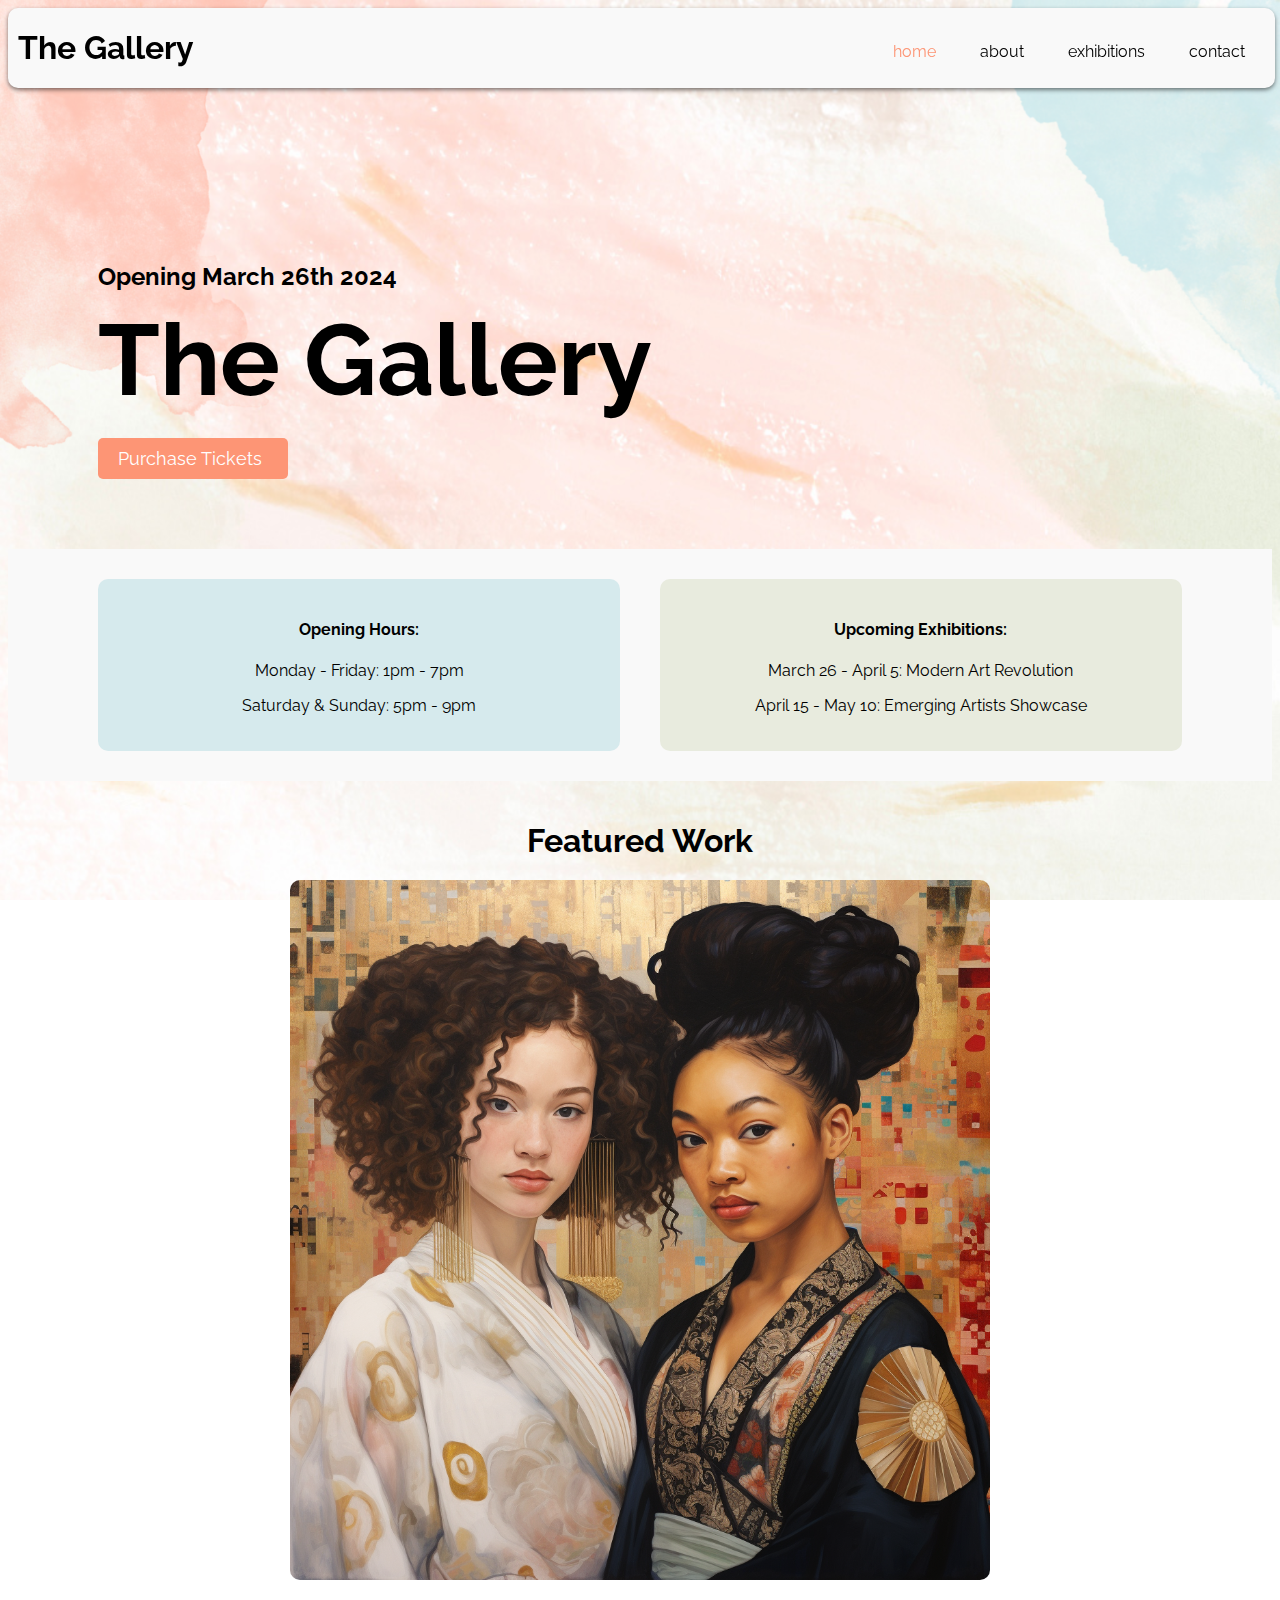
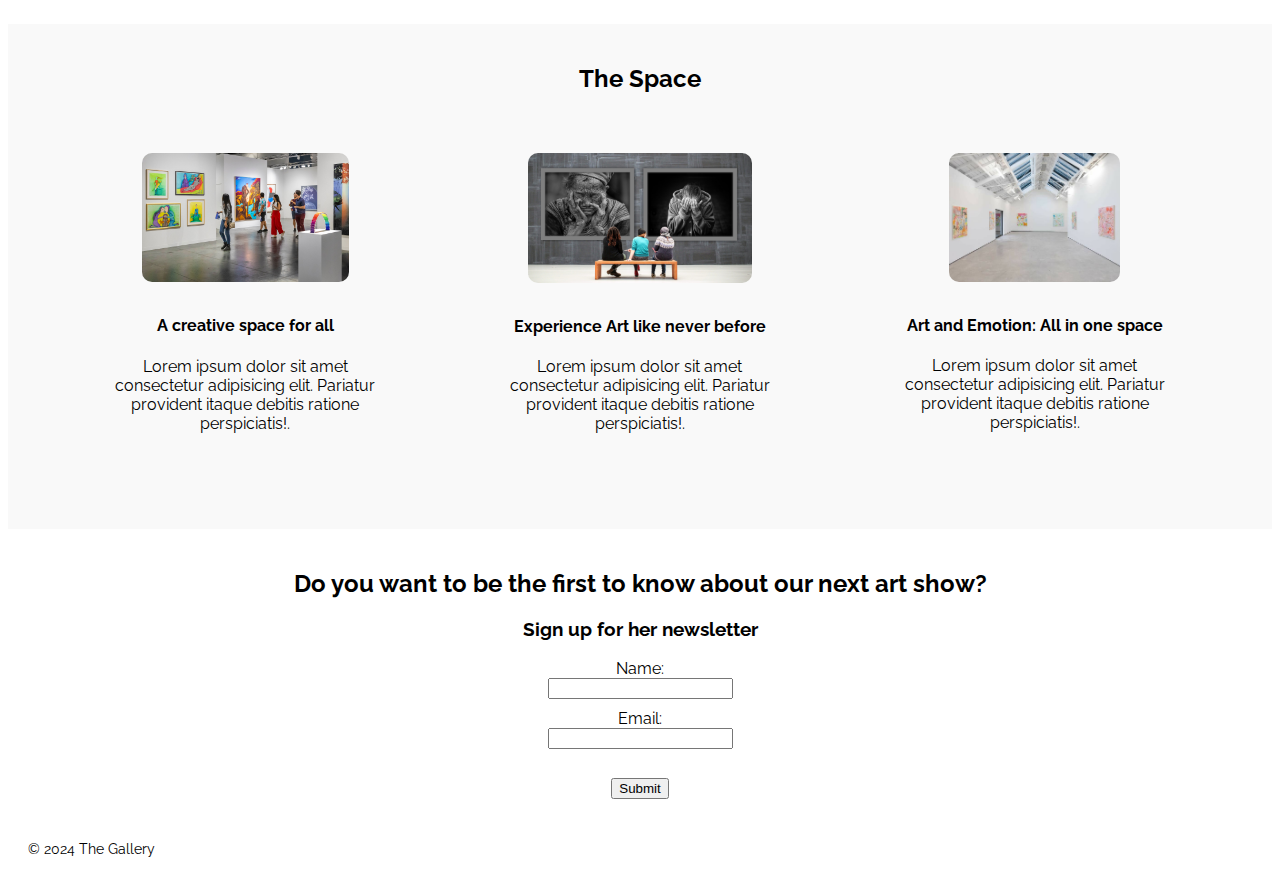
<file: index.html>
<!DOCTYPE html>
<html lang="en">
   <head>
      <meta charset="UTF-8">
      <meta http-equiv="X-UA-Compatible" content="IE=edge">
      <meta name="viewport" content="width=device-width, initial-scale=1.0">
      <title>The Gallery - Home</title>
      <link rel="stylesheet" href="css/styles.css"> <!-- External CSS style -->
      <link rel="stylesheet" href="https://fonts.googleapis.com/css?family=Raleway"> <!-- Web font -->
      <style>
         body {
         font-family: "Raleway", sans-serif;
         background-image: url('img/background.png');
         background-repeat: no-repeat;
         background-attachment: fixed;
         background-size: cover;
         }
      </style>
   </head>
   <body>

      <!-- Header and nav bar -->
      <header class="page-header">
         <h1>The Gallery</h1>
         <nav>
            <ul>
               <li><a href="index.html" class="current">home</a></li>
               <li><a href="about.html">about</a></li>
               <li class="dropdown">
                  <a href="#" class="dropbtn">exhibitions</a>
                  <div class="dropdown-content">
                     <a href="#">2024 calendar</a>
                     <a href="#">past exhibitions</a>
                  </div>
               </li>
               <li><a href="contact.html">contact</a></li>
            </ul>
         </nav>
      </header>

      <!-- Main headline area -->
      <section class="main-headline">
         <div>
            <h3>Opening March 26th 2024</h3>
            <h2>The Gallery</h2>
            <a href="#" class="button">Purchase Tickets</a>
         </div>
      </section>
      <div>
         <div class="info-container">
            <div class="opening-hours">
               <h4>Opening Hours:</h4>
               <p>Monday - Friday: 1pm - 7pm</p>
               <p>Saturday & Sunday: 5pm - 9pm</p>
            </div>
            <div class="upcoming-exhibitions">
               <h4>Upcoming Exhibitions:</h4>
               <p>March 26 - April 5: Modern Art Revolution</p>
               <p>April 15 - May 10: Emerging Artists Showcase</p>
            </div>
         </div>
      </div>

      <!-- Slideshow Featured Work -->
      <div class="slideshow-container">
         <h1>Featured Work</h1>
         <div class="mySlides fade">
            <img src="img/image1.png" alt="Portrait two girls" class="rounded-image" style="width:100%">
         </div>
         <div class="mySlides fade">
            <img src="img/image2.png" alt="Painting two girls working on laptops" class="rounded-image" style="width:100%">
         </div>
         <div class="mySlides fade">
            <img src="img/image3.png" alt="Painting two people reading with headphones on" class="rounded-image" style="width:100%">
         </div>
         <div class="mySlides fade">
            <img src="img/image4.png" alt="A girl in a greenhouse surrounded by peonies" class="rounded-image" style="width:100%">
         </div>
         <div class="mySlides fade">
            <img src="img/image5.png" alt="A girl smelling a huge peonie" class="rounded-image" style="width:100%">
         </div>
         <div class="mySlides fade">
            <img src="img/image6.png" alt="A woman and a girl by the beach" class="rounded-image" style="width:100%">
         </div>
      </div>

      <!-- The Gallery -->
      </div>
      <div class="article-header">
         <h2>The Space</h2>
         <section id="articles">
            <article>
               <img src="img/gallery1.jpeg" alt="Image of the art gallery with people" class="rounded-image" style="width:70%">
               <h4>A creative space for all</h4>
               <p>Lorem ipsum dolor sit amet consectetur adipisicing elit. Pariatur provident itaque debitis ratione perspiciatis!.</p>
            </article>
            <article>
               <img src="img/gallery2.jpeg" alt="Image of two people admiring a photo" class="rounded-image" style="width:76%">
               <h4>Experience Art like never before</h4>
               <p>Lorem ipsum dolor sit amet consectetur adipisicing elit. Pariatur provident itaque debitis ratione perspiciatis!.</p>
            </article>
            <article>
               <img src="img/gallery3.jpeg" alt="Image of an empty room of an art gallery" class="rounded-image" style="width:58%">
               <h4>Art and Emotion: All in one space</h4>
               <p>Lorem ipsum dolor sit amet consectetur adipisicing elit. Pariatur provident itaque debitis ratione perspiciatis!.</p>
            </article>
         </section>
      </div>

      <!-- Newsletter Signup Form -->
      <div class="newsletter">
         <h2>Do you want to be the first to know about our next art show?</h2>
         <h3>Sign up for her newsletter</h3>
         <form action="submit.php" method="post">
            <label for="fname">Name:</label><br>
            <input type="text" id="fname" name="fname" required style="margin-bottom: 10px;"><br> <!-- Inline CSS style -->
            <label for="email">Email:</label><br>
            <input type="email" id="email" name="email" required style="margin-bottom: 10px;"><br><br> <!-- Inline CSS style -->
            <input type="submit" value="Submit">
         </form>
      </div>

      <!-- Footer -->
      <footer>
         <p>&copy; 2024 The Gallery</p>
      </footer>

      <script>
         //Slideshow script 
         var slideIndex = 0;
         showSlides();
         
         function showSlides() {
             var i;
             var slides = document.getElementsByClassName("mySlides");
             for (i = 0; i < slides.length; i++) {
                 slides[i].style.display = "none";
             }
             slideIndex++;
             if (slideIndex > slides.length) {slideIndex = 1}
             slides[slideIndex-1].style.display = "block";
             setTimeout(showSlides, 3000); 
         }
         
         // Function to validate email using regular expression
         function validateEmail(email) {
            const re = /\S+@\S+\.\S+/;
            return re.test(email);
         }
      </script>
   </body>
</html>
</file>
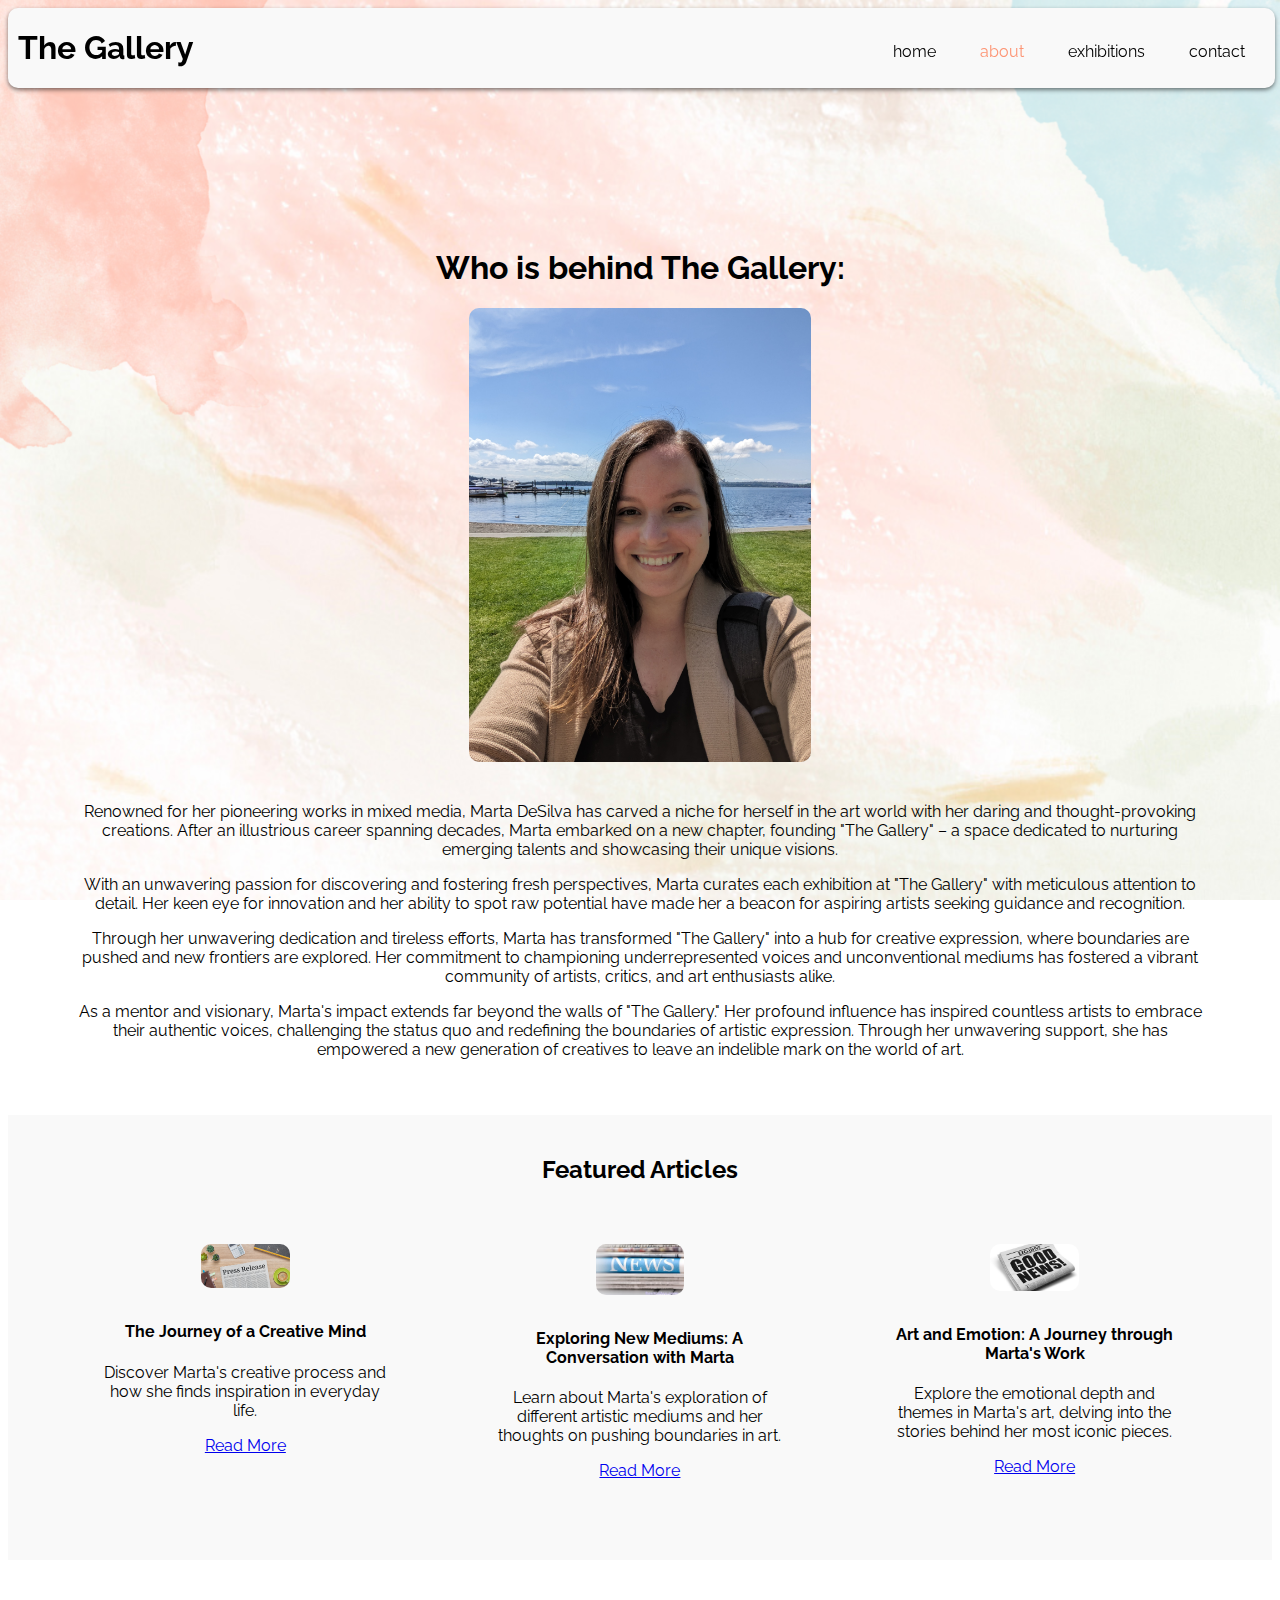
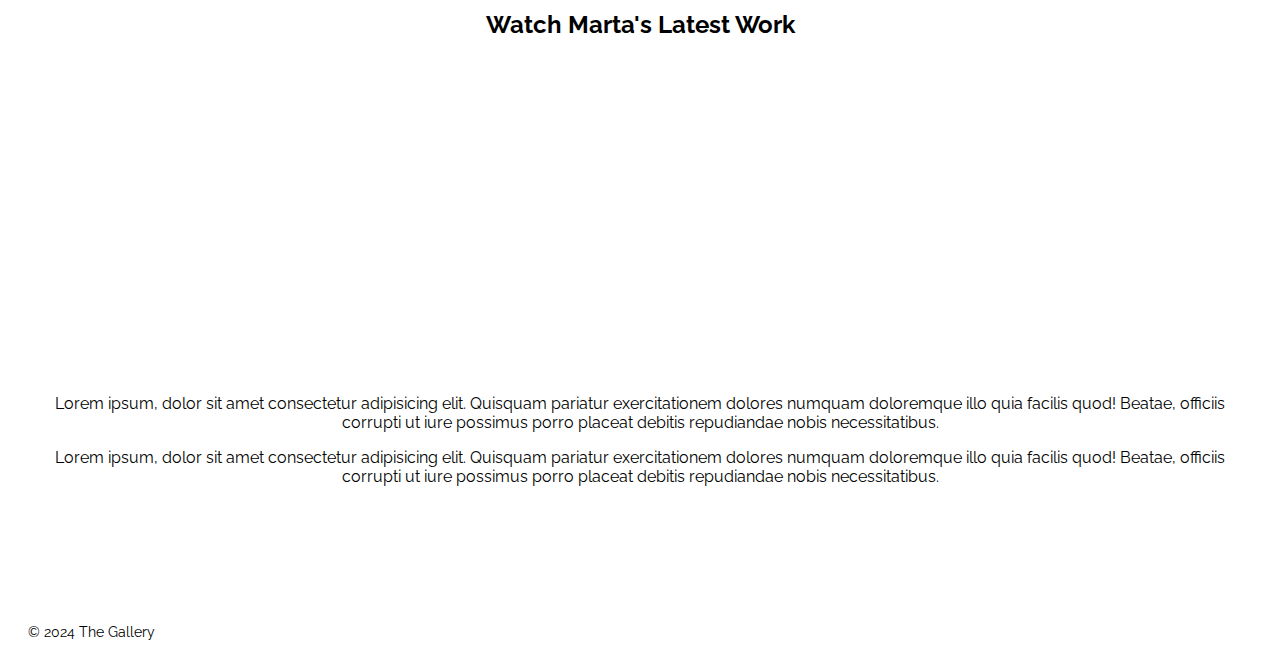
<file: about.html>
<!DOCTYPE html>
<html lang="en">
   <head>
      <meta charset="UTF-8">
      <meta http-equiv="X-UA-Compatible" content="IE=edge">
      <meta name="viewport" content="width=device-width, initial-scale=1.0">
      <title>The Gallery - About</title>
      <link rel="stylesheet" href="css/styles.css"> <!-- External CSS style -->
      <link rel="stylesheet" href="https://fonts.googleapis.com/css?family=Raleway"> <!-- Web font -->
      <style>
         body {
         font-family: "Raleway", sans-serif;
         background-image: url('img/background.png');
         background-repeat: no-repeat;
         background-attachment: fixed;
         background-size: cover;
         }
      </style>
   </head>
   <body>

      <!-- Header and nav bar -->
      <header class="page-header">
         <h1>The Gallery</h1>
         <nav>
            <ul>
               <li><a href="index.html">home</a></li>
               <li><a href="about.html" class="current">about</a></li>
               <li class="dropdown">
                  <a href="#" class="dropbtn">exhibitions</a>
                  <div class="dropdown-content">
                     <a href="#">2024 calendar</a>
                     <a href="#">past exhibitions</a>
                  </div>
               </li>
               <li><a href="contact.html">contact</a></li>
            </ul>
         </nav>
      </header>

      <!-- Bio Section -->
      <div class="bio">
         <h1>Who is behind The Gallery:</h1>
         <img src="img/author.jpg" alt="Image of Marta" class="rounded-image" style="width:30%">
         <p>Renowned for her pioneering works in mixed media, Marta DeSilva has carved a niche for herself in the art world with her daring and thought-provoking creations. After an illustrious career spanning decades, Marta embarked on a new chapter, founding "The Gallery" – a space dedicated to nurturing emerging talents and showcasing their unique visions.</p>
         <p>With an unwavering passion for discovering and fostering fresh perspectives, Marta curates each exhibition at "The Gallery" with meticulous attention to detail. Her keen eye for innovation and her ability to spot raw potential have made her a beacon for aspiring artists seeking guidance and recognition.</p>
         <p>Through her unwavering dedication and tireless efforts, Marta has transformed "The Gallery" into a hub for creative expression, where boundaries are pushed and new frontiers are explored. Her commitment to championing underrepresented voices and unconventional mediums has fostered a vibrant community of artists, critics, and art enthusiasts alike.</p>
         <p>As a mentor and visionary, Marta's impact extends far beyond the walls of "The Gallery." Her profound influence has inspired countless artists to embrace their authentic voices, challenging the status quo and redefining the boundaries of artistic expression. Through her unwavering support, she has empowered a new generation of creatives to leave an indelible mark on the world of art.</p>
      </div>

      <!-- Articles Section -->
      <div class="article-header">
         <h2>Featured Articles</h2>
         <section id="articles">
            <!-- First Article -->
            <article>
               <img src="img/article1.png" alt="Image of press release" class="rounded-image" style="width:30%">
               <h4>The Journey of a Creative Mind</h4>
               <p>Discover Marta's creative process and how she finds inspiration in everyday life.</p>
               <a href="#">Read More</a>
            </article>
            <!-- Second Article -->
            <article>
               <img src="img/article2.jpeg" alt="Image of newspapers" class="rounded-image" style="width:30%">
               <h4>Exploring New Mediums: A Conversation with Marta</h4>
               <p>Learn about Marta's exploration of different artistic mediums and her thoughts on pushing boundaries in art.</p>
               <a href="#">Read More</a>
            </article>
            <!-- Third Article -->
            <article>
               <img src="img/article3.jpeg" alt="Image of newspaper with good news" class="rounded-image" style="width:30%">
               <h4>Art and Emotion: A Journey through Marta's Work</h4>
               <p>Explore the emotional depth and themes in Marta's art, delving into the stories behind her most iconic pieces.</p>
               <a href="#">Read More</a>
            </article>
         </section>
      </div>

      <!-- Video Section -->
      <section class="video">
         <h2>Watch Marta's Latest Work</h2>
         <div>
            <iframe width="560" height="315" src="https://www.youtube.com/embed/5Y384U-bOJo?si=StYCRSVccFR3oUx7&amp;controls=0&amp;start=40&amp;autoplay=1&amp;mute=1" title="YouTube video player" frameborder="0" allow="accelerometer; autoplay; clipboard-write; encrypted-media; gyroscope; picture-in-picture; web-share" allowfullscreen></iframe>
         </div>
         <div>
            <p>Lorem ipsum, dolor sit amet consectetur adipisicing elit. Quisquam pariatur exercitationem dolores numquam doloremque illo quia facilis quod! Beatae, officiis corrupti ut iure possimus porro placeat debitis repudiandae nobis necessitatibus.</p>
            <p>Lorem ipsum, dolor sit amet consectetur adipisicing elit. Quisquam pariatur exercitationem dolores numquam doloremque illo quia facilis quod! Beatae, officiis corrupti ut iure possimus porro placeat debitis repudiandae nobis necessitatibus.</p>
         </div>
      </section>

      <!-- Footer -->
      <footer>
         <p>&copy; 2024 The Gallery</p>
      </footer>
   </body>
</html>
</file>
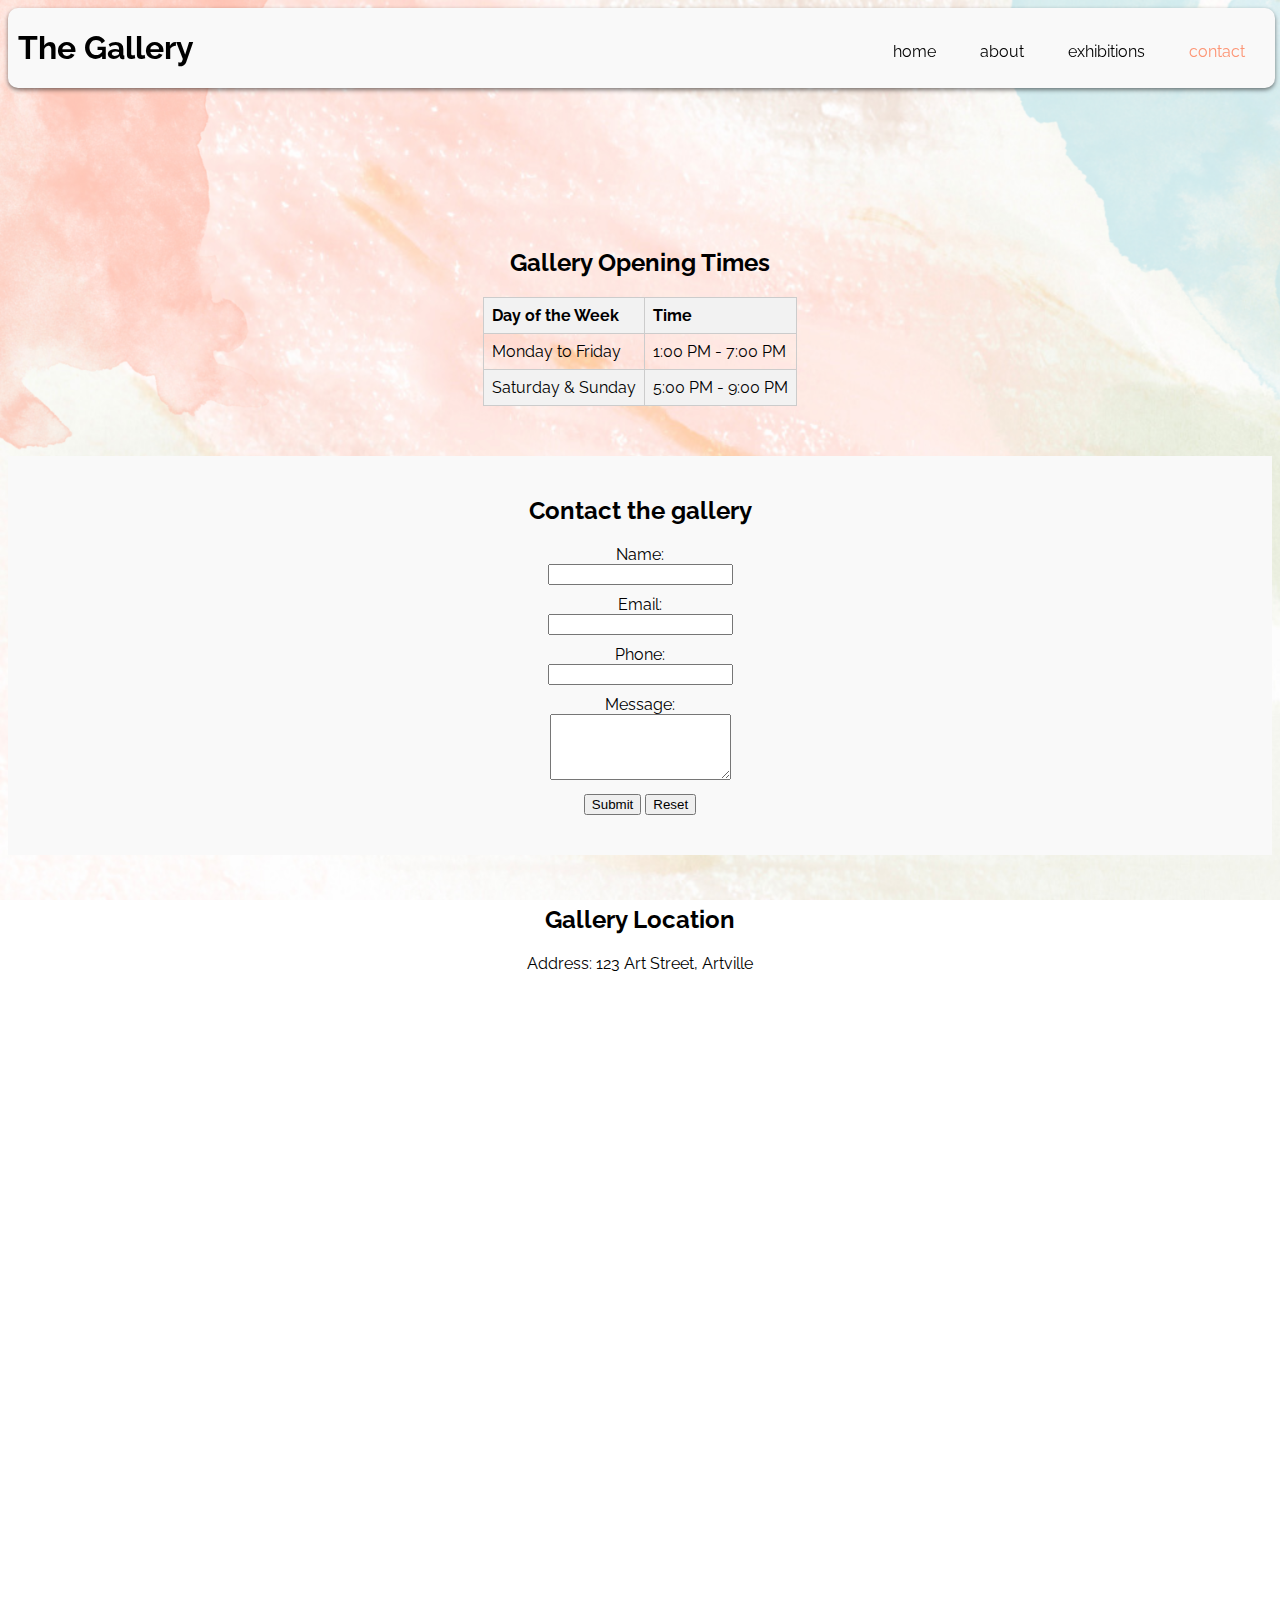
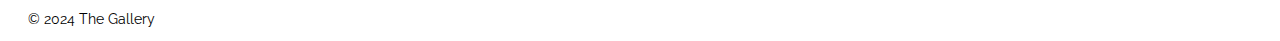
<file: contact.html>
<!DOCTYPE html>
<html lang="en">
   <head>
      <meta charset="UTF-8">
      <meta http-equiv="X-UA-Compatible" content="IE=edge">
      <meta name="viewport" content="width=device-width, initial-scale=1.0">
      <title>The Gallery - Contact</title>
      <link rel="stylesheet" href="css/styles.css"> <!-- External CSS style -->
      <link rel="stylesheet" href="https://fonts.googleapis.com/css?family=Raleway"> <!-- Web font -->
      <style>
         body {
         font-family: "Raleway", sans-serif;
         background-image: url('img/background.png');
         background-repeat: no-repeat;
         background-attachment: fixed;
         background-size: cover;
         }
      </style>
   </head>
   <body>

      <!-- Header and nav bar -->
      <header class="page-header">
         <h1>The Gallery</h1>
         <nav>
            <ul>
               <li><a href="index.html">home</a></li>
               <li><a href="about.html">about</a></li>
               <li class="dropdown">
                  <a href="#" class="dropbtn">exhibitions</a>
                  <div class="dropdown-content">
                     <a href="#">2024 calendar</a>
                     <a href="#">past exhibitions</a>
                  </div>
               </li>
               <li><a href="contact.html" class="current">contact</a></li>
            </ul>
         </nav>
      </header>

      <!-- Gallery Opening Times -->
      <div class="timetable">
         <h2>Gallery Opening Times</h2>
         <table>
            <thead>
               <tr>
                  <th>Day of the Week</th>
                  <th>Time</th>
               </tr>
            </thead>
            <tbody>
               <tr>
                  <td>Monday to Friday</td>
                  <td>1:00 PM - 7:00 PM</td>
               </tr>
               <tr>
                  <td>Saturday & Sunday</td>
                  <td>5:00 PM - 9:00 PM</td>
               </tr>
            </tbody>
         </table>
      </div>

      <!-- Contact Form -->
      <div id="contact-form">
         <h2>Contact the gallery</h2>
         <form action="submit.php" method="post" onsubmit="return validateForm()">
            <label for="fname">Name:</label><br>
            <input type="text" id="fname" name="fname" required style="margin-bottom: 10px;"><br>
            <label for="email">Email:</label><br>
            <input type="email" id="email" name="email" required style="margin-bottom: 10px;"><br>
            <label for="phone">Phone:</label><br>
            <input type="tel" id="phone" name="phone" pattern="[0-9]{3}-[0-9]{3}-[0-9]{4}" required style="margin-bottom: 10px;"><br>
            <label for="message">Message:</label><br>
            <textarea id="message" name="message" rows="4" required style="margin-bottom: 10px;"></textarea><br>
            <input type="submit" value="Submit">
            <input type="reset" value="Reset">
         </form>
      </div>

      <!-- Address and Google Maps Embed -->
      <div class="map">
         <h2>Gallery Location</h2>
         <p>Address: 123 Art Street, Artville</p>
         <!-- Embed Google Maps -->
         <div class="google-map">
            <iframe src="https://www.google.com/maps/embed?pb=!1m18!1m12!1m3!1d3313.275723883501!2d151.2127217758148!3d-33.85678437323114!2m3!1f0!2f0!3f0!3m2!1i1024!2i768!4f13.1!3m3!1m2!1s0x6b12ae665e892fdd%3A0x3133f8d75a1ac251!2sSydney%20Opera%20House!5e0!3m2!1sen!2sus!4v1709519580349!5m2!1sen!2sus" width="600" height="450" style="border:0;" allowfullscreen="" loading="lazy" referrerpolicy="no-referrer-when-downgrade"></iframe>
         </div>
      </div>

     <!-- Footer -->
      <footer>
         <p>&copy; 2024 The Gallery</p>
         <div class="giphy-container">
             <iframe src="https://giphy.com/embed/d31vTpVi1LAcDvdm" width="100%" height="100%" style="position:absolute" frameborder="0" class="giphy-embed"></iframe>
         </div>
     </footer>

      <!-- JavaScript linked from script.js -->
      <script src="js/script.js"></script>
   </body>
</html>
</file>
<file: css/styles.css>
/* Header Styles */
.page-header {
    position: fixed;
    width: 99%;
    background-color: #f9f9f9;
    display: flex;
    flex-direction: row;
    justify-content: space-between;
    border-radius: 10px;
    z-index: 1000; /* Put the nav bar above other content */
    box-shadow: 0 2px 4px rgba(0, 0, 0, 0.5); /* Add shadow for better visibility */
}


.page-header h1 {
    margin-left: 10px;
}

/* Navigation Styles */
nav {
	overflow: hidden;
	text-align: right;
    margin-top: 20px;
    margin-right: 10px;
}

nav ul {
	list-style-type: none;
	margin: 0;
	padding: 0;
	display: inline-block;
}

nav li {
	display: inline-block;
}

nav a {
	display: block;
	color: black;
	text-align: center;
	padding: 14px 20px;
	text-decoration: none;
}

/* Navigation Link Hover Styles */
nav a:hover {
	background-color: #EDE2DA;
	color: black;
}

/* Current Page Link Styles */
nav li a.current {
    color: #fd9575;
}

/* Override hover effect in the current page */
nav a.current:hover {
    background-color: transparent;
    color: #fd9575; 
}

/* Dropdown button */
.dropdown .dropbtn {
    display: inline-block;
    color: black;
    text-align: center;
    padding: 14px 20px;
    text-decoration: none;
}

/* Dropdown content (hidden by default) */
.dropdown-content {
    display: none;
    position: absolute;
    background-color: #f9f9f9;
    min-width: 160px;
    box-shadow: 0px 8px 16px 0px rgba(0,0,0,0.2);
    z-index: 1;
}

/* Links inside the dropdown */
.dropdown-content a {
    color: black;
    padding: 12px 16px;
    text-decoration: none;
    display: block;
    text-align: left;
}

/* Change color of dropdown links on hover */
.dropdown-content a:hover {
    background-color: #EDE2DA;
}

/* Show the dropdown menu on hover */
.dropdown:hover .dropdown-content {
    display: block;
}

/* Fade-in animation for main headline*/
@keyframes fadeIn {
    from {
        opacity: 0; /* Start with opacity 0 */
    }
    to {
        opacity: 1; /* End with opacity 1 */
    }
}

/* Styles for the main headline area */
.main-headline {
    padding: 230px 10px 10px 10px; 
    margin-left: 80px;
}

/* Styles for the main headline */
.main-headline h2 {
    font-size: 100px; 
    margin-bottom: 10px; 
    margin-top: 0px;
    text-align: left;
    animation: fadeIn 3s ease-in-out;
}

/* Styles for the subheader */
.main-headline h3 {
    font-size: 24px; 
    margin-bottom: 10px; 
    text-align: left;
}

/* Styles for the button */
.main-headline .button {
    display: block;
    text-align: left;
    margin-top: 20px; 
    padding: 10px 20px;
    background-color: #fd9575;
    color: white;
    font-size: 18px;
    border: none;
    border-radius: 5px;
    text-decoration: none;
    width: 150px;
}

/* Hover styles for the button */
.main-headline .button:hover {
    background-color: #ff7b4f; 
}

.info-container {
    padding: 30px;
    display: flex;
    justify-content: center;
    margin-top: 60px;
    background-color: #f9f9f9;
}

.opening-hours,
.upcoming-exhibitions {
    width: 40%;
    padding: 20px;
    border-radius: 10px;
}

.opening-hours {
    margin-right: 20px;
    background-color: #D6EAED;
}

.upcoming-exhibitions {
    margin-left: 20px;
    background-color: #E8EBDE;
}

/* Center the content inside each box */
.opening-hours h4,
.upcoming-exhibitions h4,
.opening-hours p,
.upcoming-exhibitions p {
    text-align: center;
}


@media screen and (max-width: 600px) {
	nav a {
		display: block;
		text-align: center;
	}

	nav li {
		display: block;
	}
}

.bio {
    padding-top: 220px;
    padding-bottom: 40px;
	width: 90%;
	max-width: 1200px;
	margin: 0 auto;
	text-align: center;
}

.article-header {
    background-color: #f9f9f9;
    padding: 20px;
    text-align: center;
}

/* Article section styles */
#articles {
    padding: 20px;;
    background-color: #f9f9f9;
    display: flex; /* Use flexbox */
    flex-wrap: wrap; /* Allow wrapping */
    justify-content: space-around; /* Evenly distribute items along the main axis */
    padding: 20px; /* Add some padding */
}

/* Article styles */
#articles article {
    width: calc(30% - 20px); 
    margin-bottom: 20px; 
    padding: 20px; 
    border-radius: 10px; 
    box-sizing: border-box; 
    text-align: center; 
}

#articles article h4 {
    text-align: center;
    margin-top: 10px;
}

/* Styles for video */
.video {
    padding-top: 30px;
    padding-bottom: 100px;
	width: 100%;
	max-width: 1200px;
	margin: 0 auto;
	text-align: center;
}

/* Styles for slideshow */
.slideshow-container { 
    position: relative;
    max-width: 700px;
    margin: auto;
    padding: 20px;
}

.slideshow-container h1 {
    text-align: center;
}

.mySlides {
    display: none;
}

.rounded-image {
    border-radius: 10px;
    margin-bottom: 20px;
}

/* Styles for newsletter */
.newsletter {
    padding: 20px;
    text-align: center;
}

/* Styles for opening times table */
.timetable{
    padding-top: 220px;
    padding-bottom: 30px;
}

.timetable h2{
    text-align: center;
}

.timetable table {
    border-collapse: collapse;
    width: auto; 
    margin: 0 auto; 
}

.timetable th, .timetable td {
    border: 1px solid #ccc; 
    padding: 8px;
    text-align: left;
}

.timetable th {
    background-color: #f2f2f2; 
}

.timetable tr:nth-child(even) {
    background-color: #f2f2f2; /* Alternate row background color */
}


/* Styles for Gallery Opening Times */
.timetable table {
    border-collapse: collapse;
    width: auto; 
    margin: 20px auto; 
}

/* Styles for Contact Form */
#contact-form {
    background-color: #f9f9f9;
    padding-top: 20px; 
    padding-bottom: 40px;
    text-align: center;
}

/* Styles for Google Maps to make it responsive */
.map {
    padding-top: 30px;
	width: 100%;
	max-width: 1200px;
	margin: 0 auto;
	text-align: center;

}

.google-map {
    padding-bottom: 50%;
    position: relative;
}

.google-map iframe {
    height: 100%;
    width: 100%;
    left: 0;
    top: 0;
    position: absolute;
}

/* Styles for footer */
footer {
    font-size: 90%;
    padding: 7px 0px 0px 20px;
}

/* Styles for gif */
.giphy-container {
    position: fixed;
    bottom: 0;
    right: 0;
    width: 100px; /* You can adjust the width and height as needed */
    height: 100px;
}
</file>
